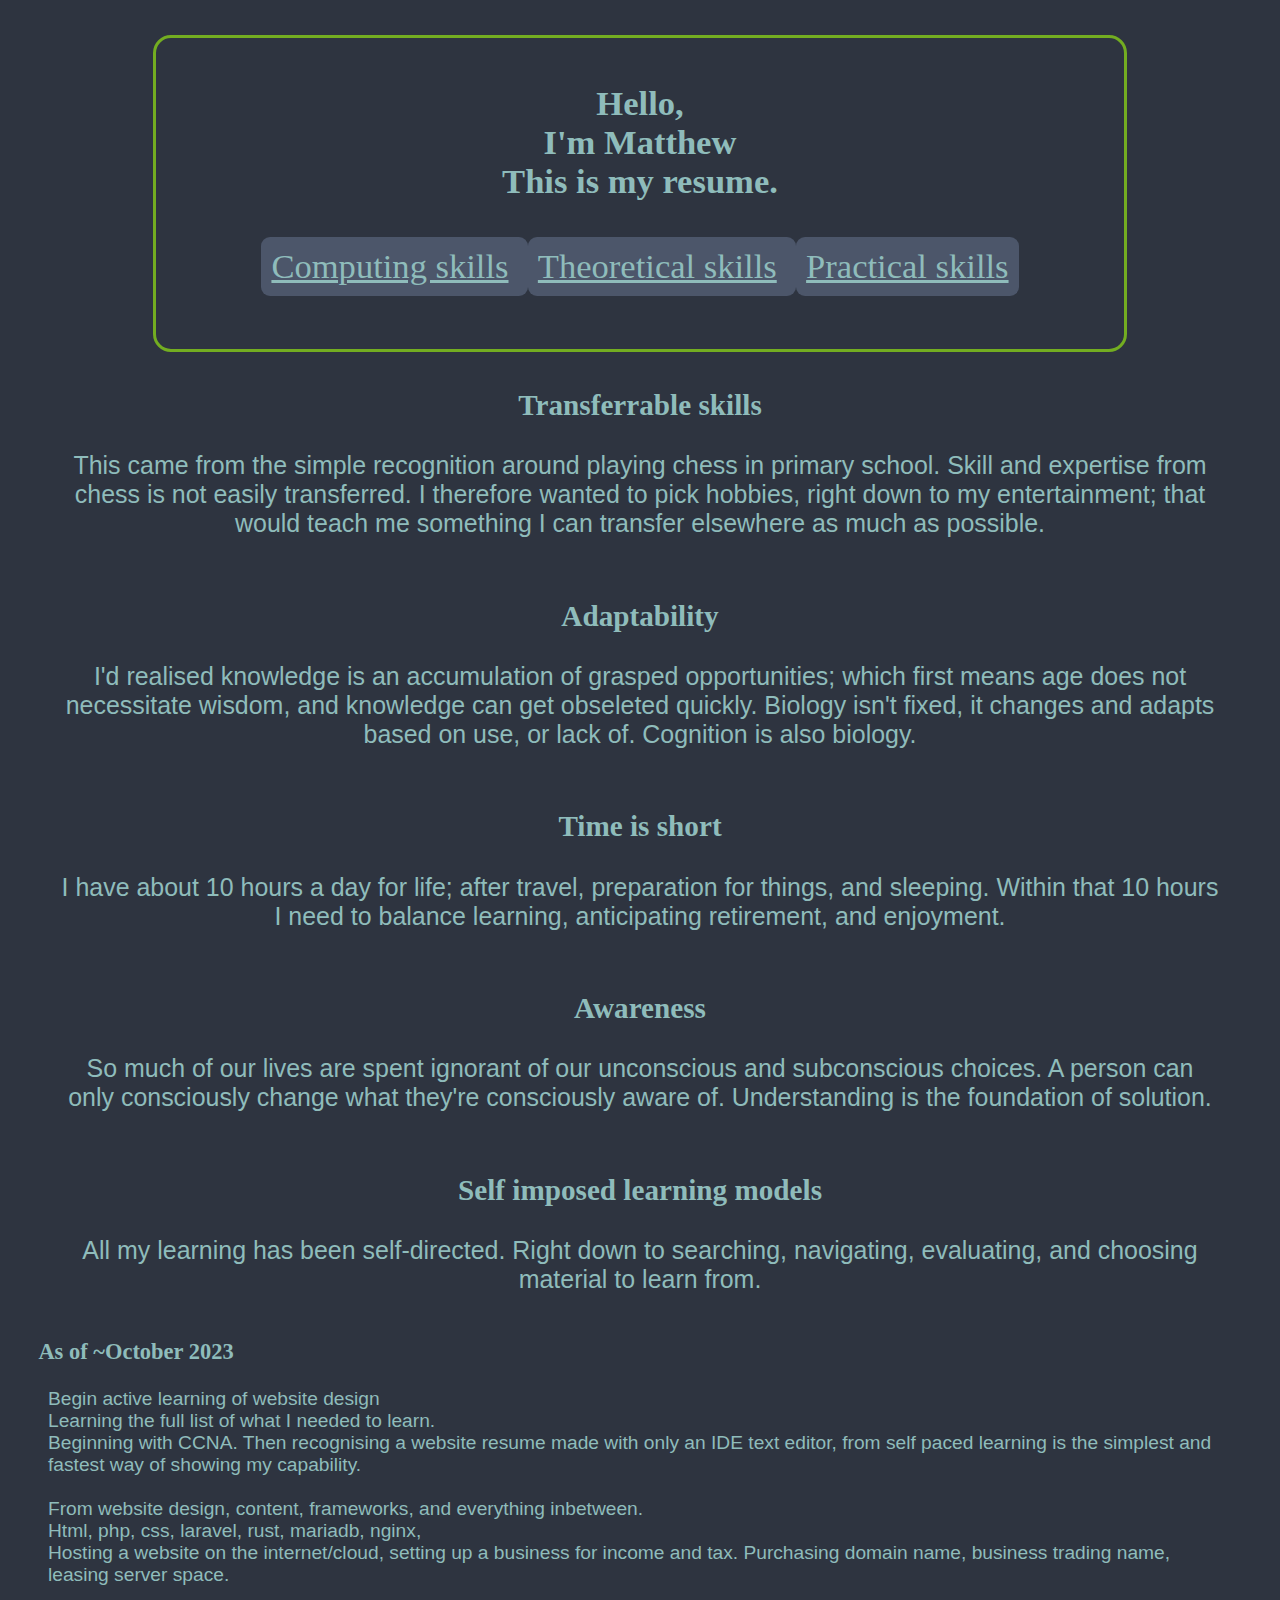
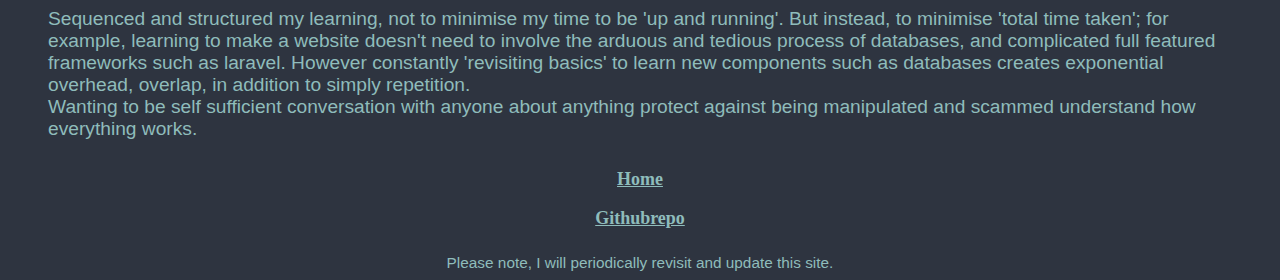
<file: index.html>
<!doctype html>
<html lang="en-AU">
  <html>
    <head>
      <meta charset="utf-8" />
      <meta name="viewport" content="width=device-width, initial-scale=1.0" />
      <title>resume</title>
      <link rel="stylesheet" href="css/css.css" />
    </head>
    <body>
      <header>
        <div>
          <h4>
            Hello,
            <br />
            I'm Matthew
            <br />
            This is my resume.
          </h4>
        </div>
        <div class="resumenavbar">
          <ul>
            <li>
              <a href="computing.html">Computing skills</a>
            </li>
            <li>
              <a href="theoretical.html">Theoretical skills</a>
            </li>
            <li>
              <a href="practical.html">Practical skills</a>
            </li>
          </ul>
        </div>
      </header>
      <main>
        <div class="skillscolumn">
          <div>
            <h3>Transferrable skills</h3>
            <p>
              This came from the simple recognition around playing chess in
              primary school. Skill and expertise from chess is not easily
              transferred. I therefore wanted to pick hobbies, right down to my
              entertainment; that would teach me something I can transfer
              elsewhere as much as possible.
            </p>
          </div>

          <div>
            <h3>Adaptability</h3>
            <p>
              I'd realised knowledge is an accumulation of grasped
              opportunities; which first means age does not necessitate wisdom,
              and knowledge can get obseleted quickly. Biology isn't fixed, it
              changes and adapts based on use, or lack of. Cognition is also
              biology.
            </p>
          </div>

          <div>
            <h3>Time is short</h3>
            <p>
              I have about 10 hours a day for life; after travel, preparation
              for things, and sleeping. Within that 10 hours I need to balance
              learning, anticipating retirement, and enjoyment.
            </p>
          </div>

          <div>
            <h3>Awareness</h3>
            <p>
              So much of our lives are spent ignorant of our unconscious and
              subconscious choices. A person can only consciously change what
              they're consciously aware of. Understanding is the foundation of
              solution.
            </p>
          </div>

          <div>
            <h3>Self imposed learning models</h3>
            <p>
              All my learning has been self-directed. Right down to searching,
              navigating, evaluating, and choosing material to learn from.
            </p>
          </div>
        </div>
        <div>
          <h3>As of ~October 2023</h3>
          <p>
            Begin active learning of website design
            <br />
            Learning the full list of what I needed to learn.
            <br />
            Beginning with CCNA. Then recognising a website resume made with
            only an IDE text editor, from self paced learning is the simplest
            and fastest way of showing my capability.
            <br />
            <br />
            From website design, content, frameworks, and everything inbetween.
            <br />
            Html, php, css, laravel, rust, mariadb, nginx,
            <br />
            Hosting a website on the internet/cloud, setting up a business for
            income and tax. Purchasing domain name, business trading name,
            leasing server space.
            <br />
            <br />
            Sequenced and structured my learning, not to minimise my time to be
            'up and running'. But instead, to minimise 'total time taken'; for
            example, learning to make a website doesn't need to involve the
            arduous and tedious process of databases, and complicated full
            featured frameworks such as laravel. However constantly 'revisiting
            basics' to learn new components such as databases creates
            exponential overhead, overlap, in addition to simply repetition.

            <br />
            Wanting to be self sufficient conversation with anyone about
            anything protect against being manipulated and scammed understand
            how everything works.
            <br />
          </p>
        </div>
      </main>
      <footer>
        <div>
          <a href="index.html"><h3>Home</h3></a>
          <a href="https://github.com/mattw-webcv/resume" target="_blank"
            ><h3>Githubrepo</h3>
          </a>

          <p>Please note, I will periodically revisit and update this site.</p>
        </div>
      </footer>
    </body>
  </html>
</html>
</file>
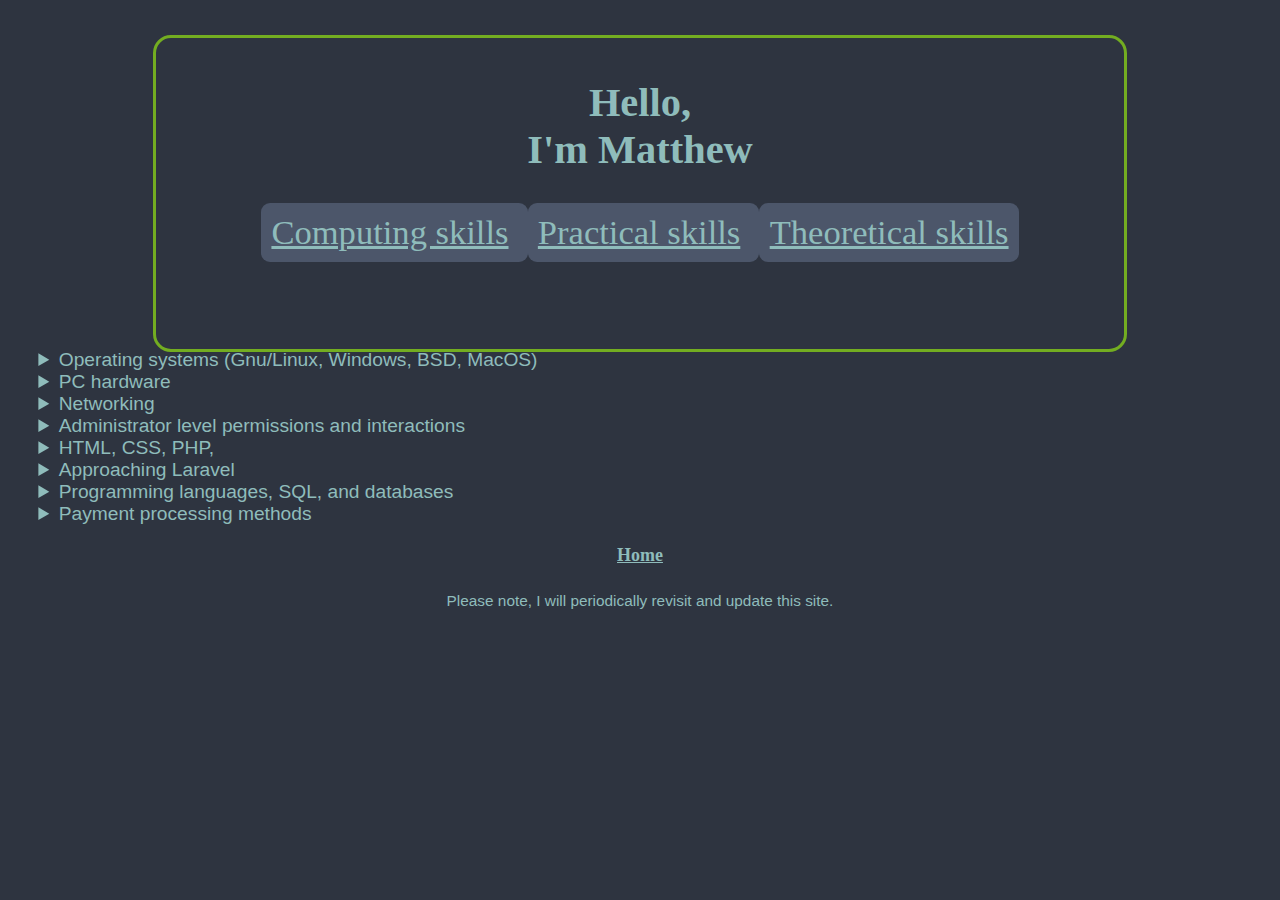
<file: computing.html>
<!doctype html>
<html lang="en-AU">
  <html>
    <head>
      <meta charset="utf-8" />
      <meta name="viewport" content="width=device-width, initial-scale=1.0" />
      <title>Computing skills</title>
      <link rel="stylesheet" href="css/css.css" />
    </head>
    <body>
      <header>
        <div>
          <h3>
            Hello,
            <br />
            I'm Matthew
          </h3>
        </div>
        <div class="resumenavbar">
          <ul>
            <li>
              <a href="computing.html">Computing skills</a>
            </li>
            <li>
              <a href="practical.html">Practical skills</a>
            </li>
            <li>
              <a href="theoretical.html">Theoretical skills</a>
            </li>
          </ul>
        </div>
      </header>
      <main>
        <!-- column break -->
        <div class="resumecolumn">
          <div>
            <details>
              <summary>
                Operating systems (Gnu/Linux, Windows, BSD, MacOS)
              </summary>
              <p>
                Filesystems, partitioning, drivers & dependencies, package
                manager functions, CLI command navigation and identification.
                Understanding nuances and idiosyncracies of Ubuntu, Fedora,
                Debian, and Win10
              </p>
            </details>
          </div>
          <div>
            <details>
              <summary>PC hardware</summary>
              <p>
                Personal computers/Workstations only: Assembly, diagnosis, and
                QA/QC Barely passing familiarity with server hardware and
                arrangement.
              </p>
            </details>
          </div>
          <div>
            <details>
              <summary>Networking</summary>
              <p>
                IP allocation and subnetting, routing & NAT, port forwarding,
                security, firewalls, and services.
              </p>
            </details>
          </div>
          <div>
            <details>
              <summary>
                Administrator level permissions and interactions
              </summary>
              <p>
                User and administrator tiers/rings of permissions. Authorization
                Authentication Accounting.
              </p>
            </details>
          </div>
          <div>
            <details>
              <summary>HTML, CSS, PHP,</summary>
              <p>Used to build this website in only an IDE text editor.</p>
            </details>
          </div>

          <div>
            <details>
              <summary>Approaching Laravel</summary>
              <p>
                I will learn after I understand the full list of features and
                functions within php.
              </p>
            </details>
          </div>

          <div>
            <details>
              <summary>Programming languages, SQL, and databases</summary>
              <p>
                I have some experience navigating, parsing, and editing; From
                games and IDE configuration files. Am learning and will build
                databases for my own personal hobbies and projects. Will
                eventually learn rust and wasm. First do I need both? Second to
                what degree?
              </p>
            </details>
          </div>

          <div>
            <details>
              <summary>Payment processing methods</summary>
              <p>
                As laravel. I'll be trying to implement a few, this is in line
                with my long term goals of membership with forum and puzzles.
              </p>
            </details>
          </div>
        </div>
      </main>
      <footer>
        <div>
          <a href="index.html"><h3>Home</h3></a>
          <p>Please note, I will periodically revisit and update this site.</p>
        </div>
      </footer>
    </body>
  </html>
</html>
</file>
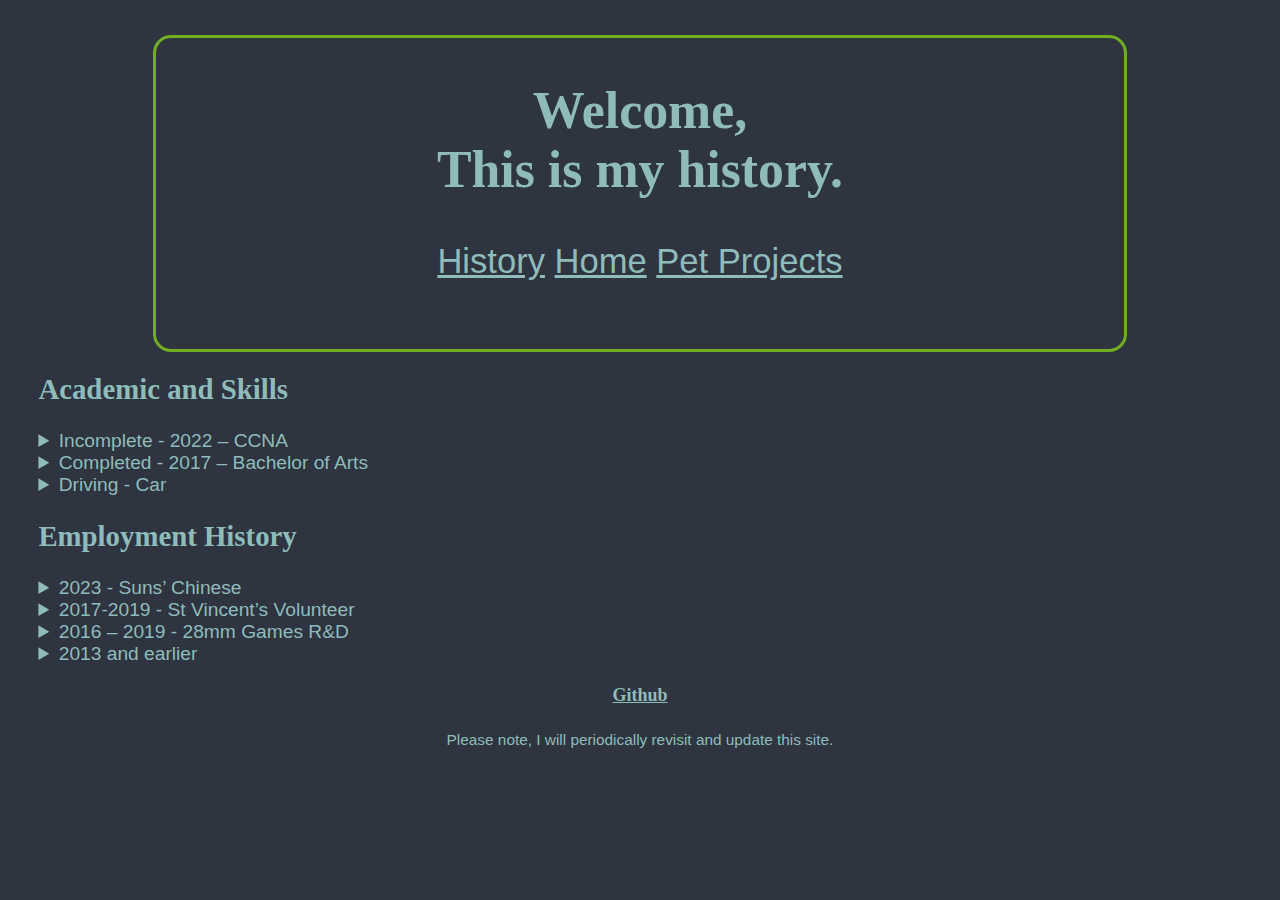
<file: history.html>
<!doctype html>
<html lang="en-AU">
    <head>
        <meta charset="utf-8" />
        <meta name="viewport" content="width=device-width, initial-scale=1.0" />
        <title>Resume - History - Matt W</title>
        <link rel="stylesheet" href="css/css.css" />
    </head>

    <body>
        <header>
            <h2>
                Welcome,
                <br />
                This is my history.
            </h2>
            <nav class="navbar">
                <a href="history.html" class="active">History</a>
                <a href="index.html">Home</a>
                <a href="pet-projects.html">Pet Projects</a>
            </nav>
        </header>

        <main>
            <section class="categories">
                <!-- Computing Skills -->
                <article class="category computing">
                    <h2>Academic and Skills</h2>
                    <details>
                        <summary>Incomplete - 2022 – CCNA</summary>
                        <p>
                            2022 – CCNA (Cisco Certified Network Associate):
                            online study CCNA encompasses and requires both
                            knowledge and understanding of computing: Assembly,
                            management & maintenance, troubleshooting, and
                            securing of computers and networks: Desktop, laptop,
                            server.
                        </p>
                    </details>

                    <details>
                        <summary>Completed - 2017 – Bachelor of Arts</summary>
                        <p>
                            Australian Catholic University Major in Philosophy –
                            Love of wisdom - The systematic organisation and use
                            of knowledge.
                        </p>
                    </details>

                    <details>
                        <summary>Driving - Car</summary>
                        <p>
                            C class vehicle, Open, Manual, - with defensive
                            driving.
                        </p>
                    </details>
                </article>

                <!-- Theoretical Frameworks -->
                <article class="category theoretical">
                    <h2>Employment History</h2>
                    <details>
                        <summary>2023 - Suns’ Chinese</summary>
                        <p>
                            2 days a week serving customers ◦ Orders (writing,
                            pricing, & payment) • Preparing and cooking various
                            dishes • Cleaning - (Floors, dishes, kitchen
                            [general]) • Misc shopping errands (such as
                            food/cleaners)
                        </p>
                    </details>

                    <details>
                        <summary>2017-2019 - St Vincent’s Volunteer</summary>
                        <p>
                            St Vincent’s Volunteer • Sorting – donations,
                            export/import, retail • Warehouse – cleaning
                            donations • Liaison & coordination – warehouse +
                            retail • Cleaning, tidying, rearranging • Retail –
                            pricing & some cleaning • Shopping for errands and
                            misc provisions • Sales assistant
                        </p>
                    </details>
                    <details>
                        <summary>2016 – 2019 - 28mm Games R&D</summary>
                        <p>
                            • Researching, designing and testing rules •
                            Business costs, logistics, production scale •
                            Understanding target demographics ◦ Statistics ◦
                            Language ◦ Education by culture & generation
                        </p>
                    </details>
                    <details>
                        <summary>2013 and earlier</summary>
                        <p>
                            Salmat (Telstra) Sales–door trader • Comprehensive
                            product knowledge • In-the-moment curation and
                            arrangement • Mentally mapping streets • Supervising
                            & training - Queensland Accommodation
                            Sales-telemarketer
                        </p>
                    </details>
                </article>
            </section>
        </main>

        <footer>
            <nav>
                <a href="https://github.com/mattw-webcv" target="_blank"
                    ><h3>Github</h3></a
                >
            </nav>
            <p>
                Please note, I will periodically revisit and update this site.
            </p>
        </footer>
        <script>
            document.addEventListener("DOMContentLoaded", () => {
                const detailsElements =
                    document.querySelectorAll(".category details");

                detailsElements.forEach((details) => {
                    details.addEventListener("toggle", () => {
                        if (details.open) {
                            detailsElements.forEach((other) => {
                                if (other !== details) {
                                    other.removeAttribute("open");
                                }
                            });
                        }
                    });
                });
            });
        </script>
    </body>
</html>
</file>
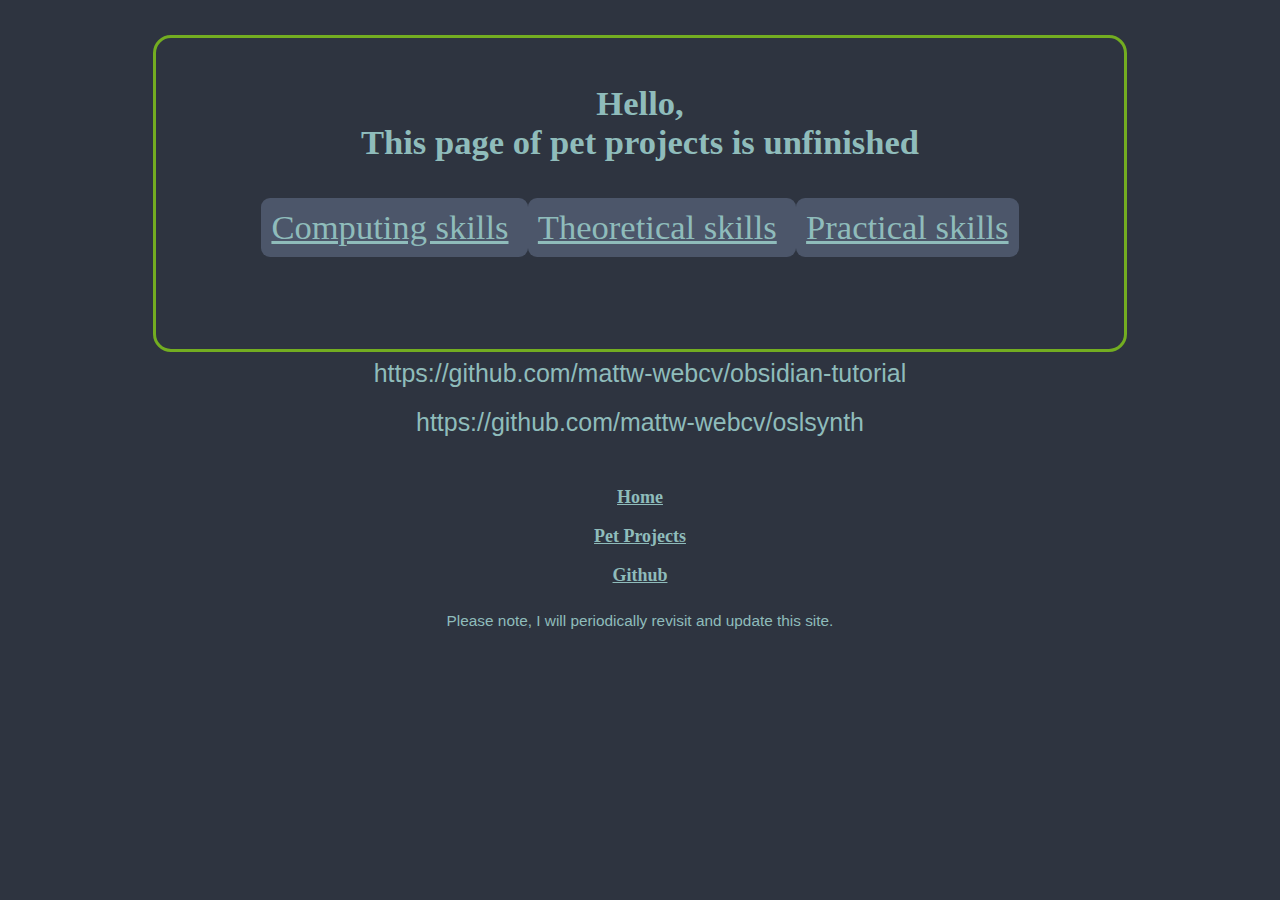
<file: Pet-projects.html>
<!doctype html>
<html lang="en-AU">
    <html>
        <head>
            <meta charset="utf-8" />
            <meta
                name="viewport"
                content="width=device-width, initial-scale=1.0"
            />
            <title>Resume</title>
            <link rel="stylesheet" href="css/css.css" />
        </head>
        <body>
            <header>
                <div>
                    <h4>
                        Hello,
                        <br />
                        This page of pet projects is unfinished
                    </h4>
                </div>
                <div class="resumenavbar">
                    <ul>
                        <li>
                            <a href="computing.html">Computing skills</a>
                        </li>
                        <li>
                            <a href="theoretical.html">Theoretical skills</a>
                        </li>
                        <li>
                            <a href="practical.html">Practical skills</a>
                        </li>
                    </ul>
                </div>
            </header>
            <main>
                <!-- column break -->
                <div class="skillscolumn">
                    <div>
                        https://github.com/mattw-webcv/obsidian-tutorial
                    </div>
                    <div>
                        https://github.com/mattw-webcv/oslsynth
                    </div>
                    <div>

                    </div>

            </main>
            <footer>
                <div>
                    <a href="index.html"><h3>Home</h3></a>
                    <a href="Pet-projects.html"><h3>Pet Projects</h3></a>
                    <a href="https://github.com/mattw-webcv" target="_blank"
                        ><h3>Github</h3>
                    </a>

                    <p>
                        Please note, I will periodically revisit and update this
                        site.
                    </p>
                </div>
            </footer>
        </body>
    </html>
</html>
</file>
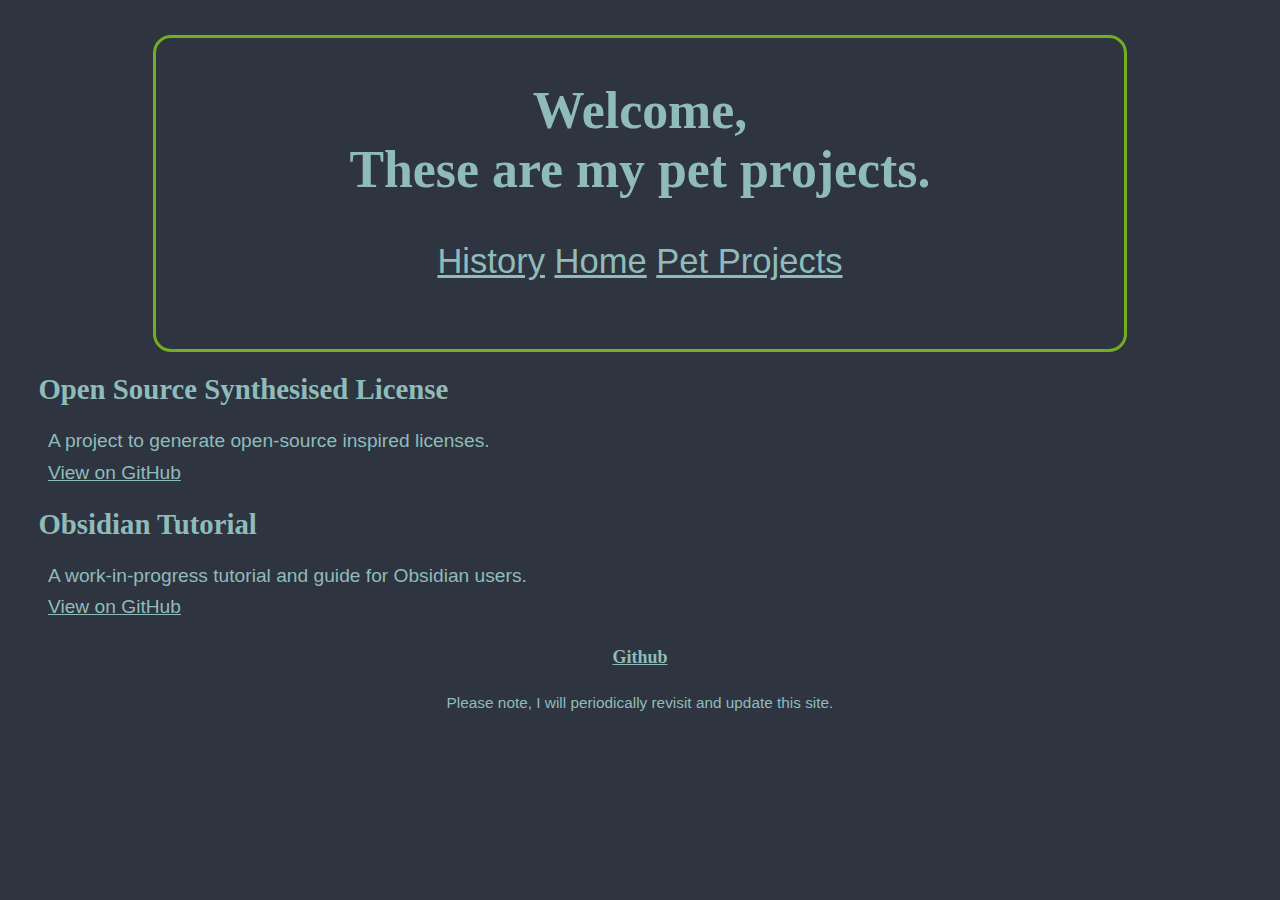
<file: pet-projects.html>
<!doctype html>
<html lang="en-AU">
    <head>
        <meta charset="utf-8" />
        <meta name="viewport" content="width=device-width, initial-scale=1.0" />
        <title>Resume - Pet Projects - Matt W</title>
        <link rel="stylesheet" href="css/css.css" />
    </head>

    <body>
        <header>
            <h2>
                Welcome,
                <br />
                These are my pet projects.
            </h2>
            <nav class="navbar">
                <a href="history.html">History</a>
                <a href="index.html">Home</a>
                <a href="pet-projects.html" class="active">Pet Projects</a>
            </nav>
        </header>

        <main>
            <section class="categories">
                <!-- Project 1 -->
                <div class="category computing">
                    <h2>Open Source Synthesised License</h2>
                    <p>A project to generate open-source inspired licenses.</p>
                    <p>
                        <a
                            href="https://github.com/mattw-webcv/ossl"
                            target="_blank"
                        >
                            View on GitHub
                        </a>
                    </p>
                </div>

                <!-- Project 2 -->
                <div class="category theoretical">
                    <h2>Obsidian Tutorial</h2>
                    <p>
                        A work-in-progress tutorial and guide for Obsidian
                        users.
                    </p>
                    <p>
                        <a
                            href="https://github.com/mattw-webcv/obsidian-tutorial"
                            target="_blank"
                        >
                            View on GitHub
                        </a>
                    </p>
                </div>
            </section>
        </main>

        <footer>
            <nav>
                <a href="https://github.com/mattw-webcv" target="_blank"
                    ><h3>Github</h3></a
                >
            </nav>
            <p>
                Please note, I will periodically revisit and update this site.
            </p>
        </footer>
    </body>
</html>
</file>
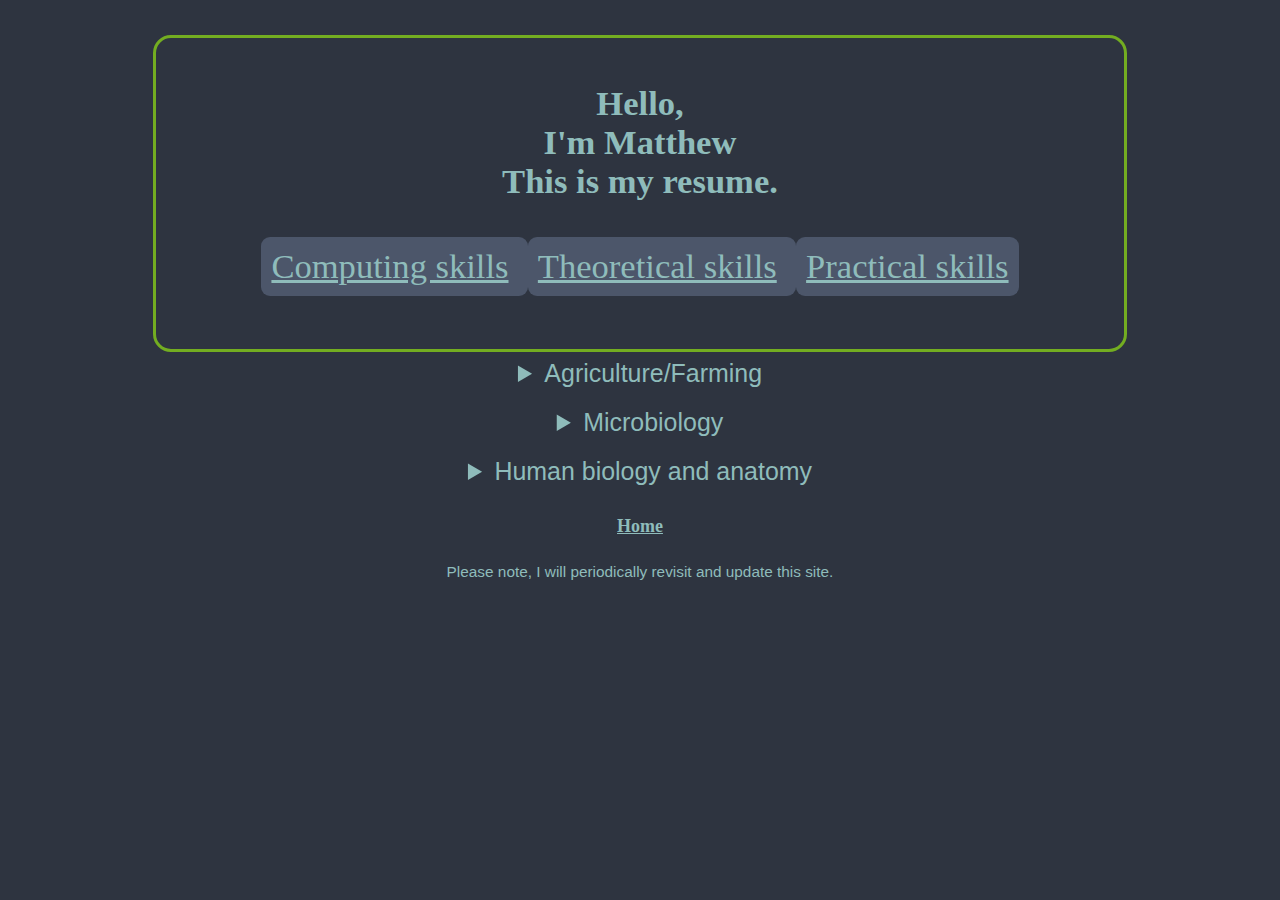
<file: practical.html>
<!doctype html>
<html lang="en-AU">
  <html>
    <head>
      <meta charset="utf-8" />
      <meta name="viewport" content="width=device-width, initial-scale=1.0" />
      <title>resume</title>
      <link rel="stylesheet" href="css/css.css" />
    </head>
    <body>
      <header>
        <div>
          <h4>
            Hello,
            <br />
            I'm Matthew
            <br />
            This is my resume.
          </h4>
        </div>
        <div class="resumenavbar">
          <ul>
            <li>
              <a href="computing.html">Computing skills</a>
            </li>
            <li>
              <a href="theoretical.html">Theoretical skills</a>
            </li>
            <li>
              <a href="practical.html">Practical skills</a>
            </li>
          </ul>
        </div>
      </header>
      <main>
        <!-- column break -->
        <div class="skillscolumn">
          <div>
            <details>
              <summary>Agriculture/Farming</summary>
              <p>
                Researching symbiotic relationships between plants, and plants
                and animals. Researching environmental responsibilities;
                planning for frequency and arrangement of plants/gardens; also
                of irrigation and fertilisation.
              </p>
            </details>
          </div>

          <div>
            <details>
              <summary>Microbiology</summary>
              <p>
                Both fermentation for consumption, and earth/soil interactions
                in gardening and growing.
              </p>
            </details>
          </div>

          <div>
            <details>
              <summary>Human biology and anatomy</summary>
              <p>
                Nutrition, biological exchanges, and physiological functions;
                along with exercise. How each impacts and drives health,
                capacity, and growth.
              </p>
            </details>
          </div>
        </div>
      </main>
      <footer>
        <div>
          <a href="index.html"><h3>Home</h3></a>
          <p>Please note, I will periodically revisit and update this site.</p>
        </div>
      </footer>
    </body>
  </html>
</html>
</file>
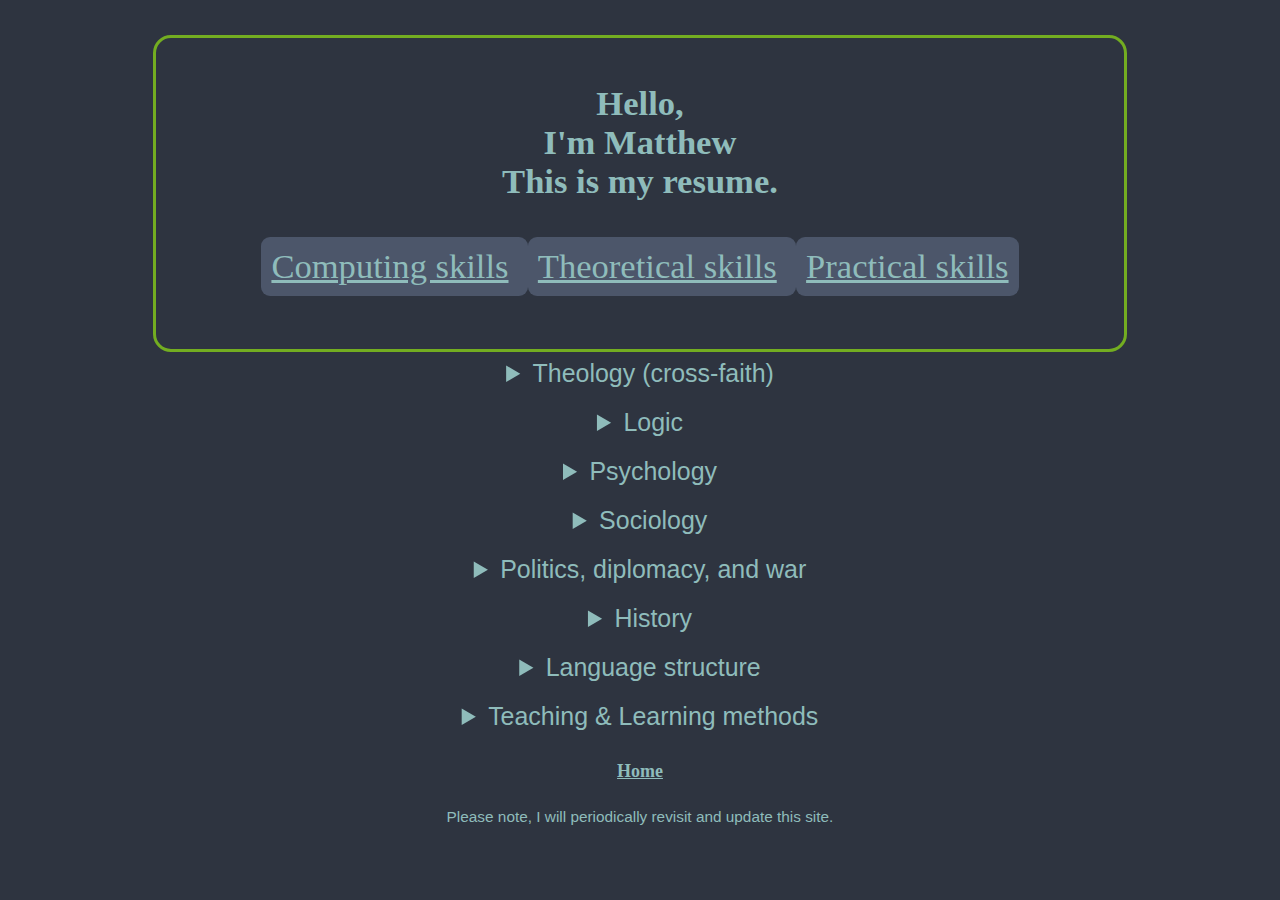
<file: theoretical.html>
<!doctype html>
<html lang="en-AU">
  <html>
    <head>
      <meta charset="utf-8" />
      <meta name="viewport" content="width=device-width, initial-scale=1.0" />
      <title>resume</title>
      <link rel="stylesheet" href="css/css.css" />
    </head>
    <body>
      <header>
        <div>
          <h4>
            Hello,
            <br />
            I'm Matthew
            <br />
            This is my resume.
          </h4>
        </div>
        <div class="resumenavbar">
          <ul>
            <li>
              <a href="computing.html">Computing skills</a>
            </li>
            <li>
              <a href="theoretical.html">Theoretical skills</a>
            </li>
            <li>
              <a href="practical.html">Practical skills</a>
            </li>
          </ul>
        </div>
      </header>
      <main>
        <!-- column break -->
        <div class="skillscolumn">
          <div>
            <details>
              <summary>Theology (cross-faith)</summary>
              <p>
                The structured arrangement and study of faith; and its'
                translation into tradition and lifestyle.
              </p>
            </details>
          </div>

          <div>
            <details>
              <summary>Logic</summary>
              <p>
                Structured statements of cause and effect, arranged in small
                modular ways that can be evaluated.
              </p>
            </details>
          </div>

          <div>
            <details>
              <summary>Psychology</summary>
              <p>
                The study of the human psyche. Its' dimensions, properties, and
                levels.
              </p>
            </details>
          </div>

          <div>
            <details>
              <summary>Sociology</summary>
              <p>
                The study of trends within segments of society, and how group
                identity and ideology interact over different scales.
              </p>
            </details>
          </div>

          <div>
            <details>
              <summary>Politics, diplomacy, and war</summary>
              <p>
                Political frameworks according to different ideological goals,
                and subsequent interactions between iterations.
              </p>
            </details>
          </div>

          <div>
            <details>
              <summary>History</summary>
              <p>
                The organised sequential record of events; over geography,
                around society, and throughout history.
              </p>
            </details>
          </div>

          <div>
            <details>
              <summary>Language structure</summary>
              <p>
                The order and patterns of communication; the expression, effort,
                and priorities of grammar.
              </p>
            </details>
          </div>

          <div>
            <details>
              <summary>Teaching & Learning methods</summary>
              <p>
                Verbal, non verbal, and psychological: Trends, perceptions,
                mental focuses, priorities, and arrangement.
              </p>
            </details>
          </div>
        </div>
      </main>
      <footer>
        <div>
          <a href="index.html"><h3>Home</h3></a>
          <p>Please note, I will periodically revisit and update this site.</p>
        </div>
      </footer>
    </body>
  </html>
</html>
</file>
<file: css/css.css>
@import "./borders.css";
@import "./classes.css";
@import "./global.css";
@import "./links.css";
@import "./lists.css";
</file>
